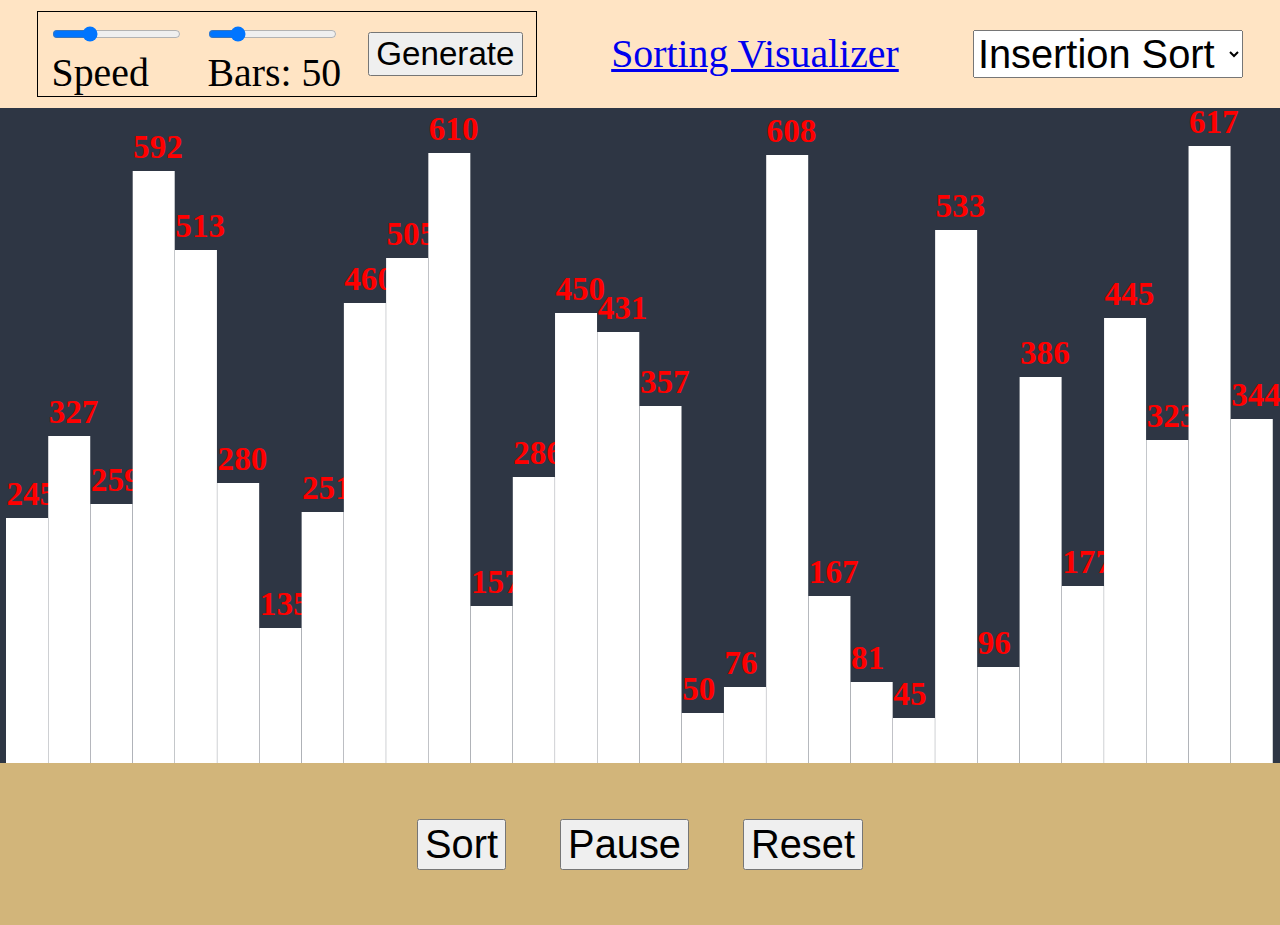
<file: ALGO/Sorting/index.html>
<!DOCTYPE html>
<html lang="en">
<head>
    <meta charset="UTF-8">
    <meta name="viewport" content="width=device-width, initial-scale=1.0">
    <title>Document</title>
    <link rel="stylesheet" href="main.css">
</head>
<body>
    <!---->
    <div id="header">
        
        <div id="headerLeft">
            <div class="slider">
                <input id="speedManager" type="range" value="100" min="25" max="300">
                <div class="speedValue">Speed</div>
            </div>
            <div class="slider">
                <input id="barsCount" type="range" value="30" min="25" max="50">
                <div class="barCountValue">Bars: 50</div>
            </div>
            <button id="generateBars">Generate</button>
        </div>

        <a href='#'> <span id="project_title">Sorting Visualizer</span>  </a>

        <div id="headerRight">
            <select id="sort_type" name="sort_type">
              <option value="insertion" selected>Insertion Sort</option>
              <option value="bubble">Bubble Sort</option>
              <option value="selection">Selection Sort</option>
              <option value="merge">Merge Sort</option>
              <option value="quick">Quick Sort</option>
            </select>
        </div>

    </div>

    <!--main work-space area-->
    <div id="playground">

    </div>

    <!--operating area-->
    <div id="controller">
        <div class="controllerOperations">
            <button id="startSorting">Sort</button>
            <button id="pauseSorting">Pause</button>
            <button id="resetSorting">Reset</button>
        </div>
    </div>


    <!--script programming-->
    <script src="sorting.js"></script>
</body>
</html>
</file>
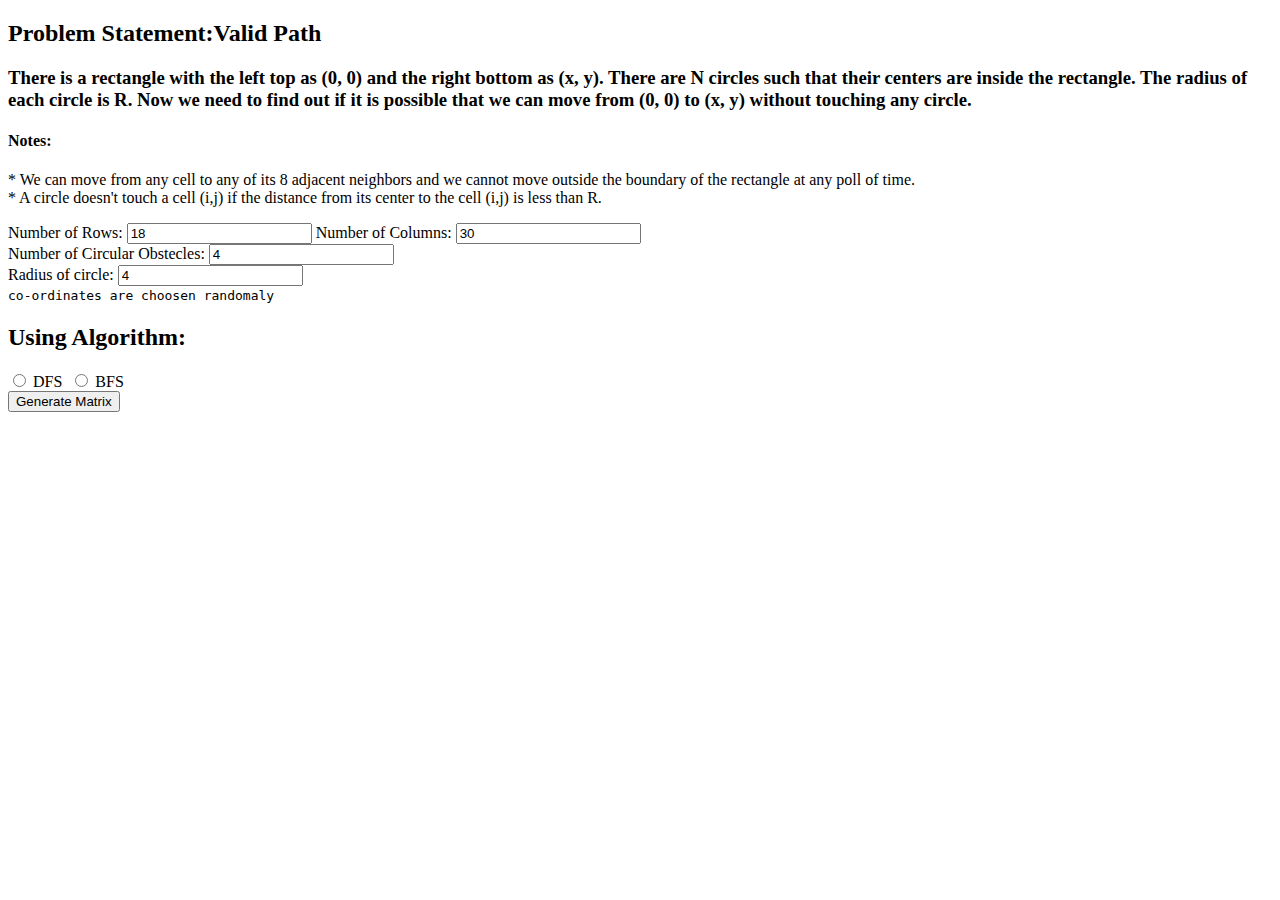
<file: ALGO/Graph/IB_validPath/index.html>
<!DOCTYPE html>
<html lang="en">
<head>
    <meta charset="UTF-8">
    <meta name="viewport" content="width=device-width, initial-scale=1.0">
    <title>Matrix Generator</title>
    <style>
        table {
            border-collapse: collapse;
        }
        table, th, td {
            border: 1px solid black;
            padding: 5px;
        }
    </style>
    
</head>
<body>
    <h2>Problem Statement:Valid Path</h2> 
    <div id="discription"  >
        <h3>There is a rectangle with the left top as (0, 0) and the right bottom as (x, y). There are N circles such that their centers are inside the rectangle.
            The radius of each circle is R. Now we need to find out if it is possible that we can move from (0, 0) to (x, y) without touching any circle.</h3>
       <h4>Notes:</h4>
       <p>
           * We can move from any cell to any of its 8 adjacent neighbors and we cannot move outside the boundary of the rectangle at any poll of time.<br>
           * A circle doesn't touch a cell (i,j) if the distance from its center to the cell (i,j) is less than R.
        </p>
    </div>
    <div>
    <label for="A">Number of Rows:</label>
    <input type="number" id="A" min="1" value="18">
    <label for="B">Number of Columns:</label>
    <input type="number" id="B" min="1" value="30"><br>
    <label for="C">Number of Circular Obstecles:</label>
    <input type="number" id="C" min="1" value="4"> <br>
    <label for="C">Radius of circle:</label>
    <input type="number" id="D" min="1" value="4"> <br>
    <tt>co-ordinates are choosen randomaly</tt>
    <!--<label for="cx">x-coordinate of circle:</label>
    <input type="text" id="cx" placeholder="enter single space between each value" style="width: 300px;">
    <br>
    <label for="cy">y-coordinate of circle:</label>
    <input type="text" id="cy"  placeholder="enter single space between each value" style="width: 300px;"><br>-->
    <h2>Using Algorithm: </h2>
    <input type="radio" id="dfs" name="algo">
    <label for="dfs">DFS</label>&nbsp;
    <input type="radio" id="bfs" name="algo">
    <label for="bfs">BFS</label><br>
    <button onclick="generateMatrix()">Generate Matrix</button>
    <br><br>
    <table id="matrix">
    </table> 
    </div>
    <script src="main.js"></script>
</body>
</html>
</file>
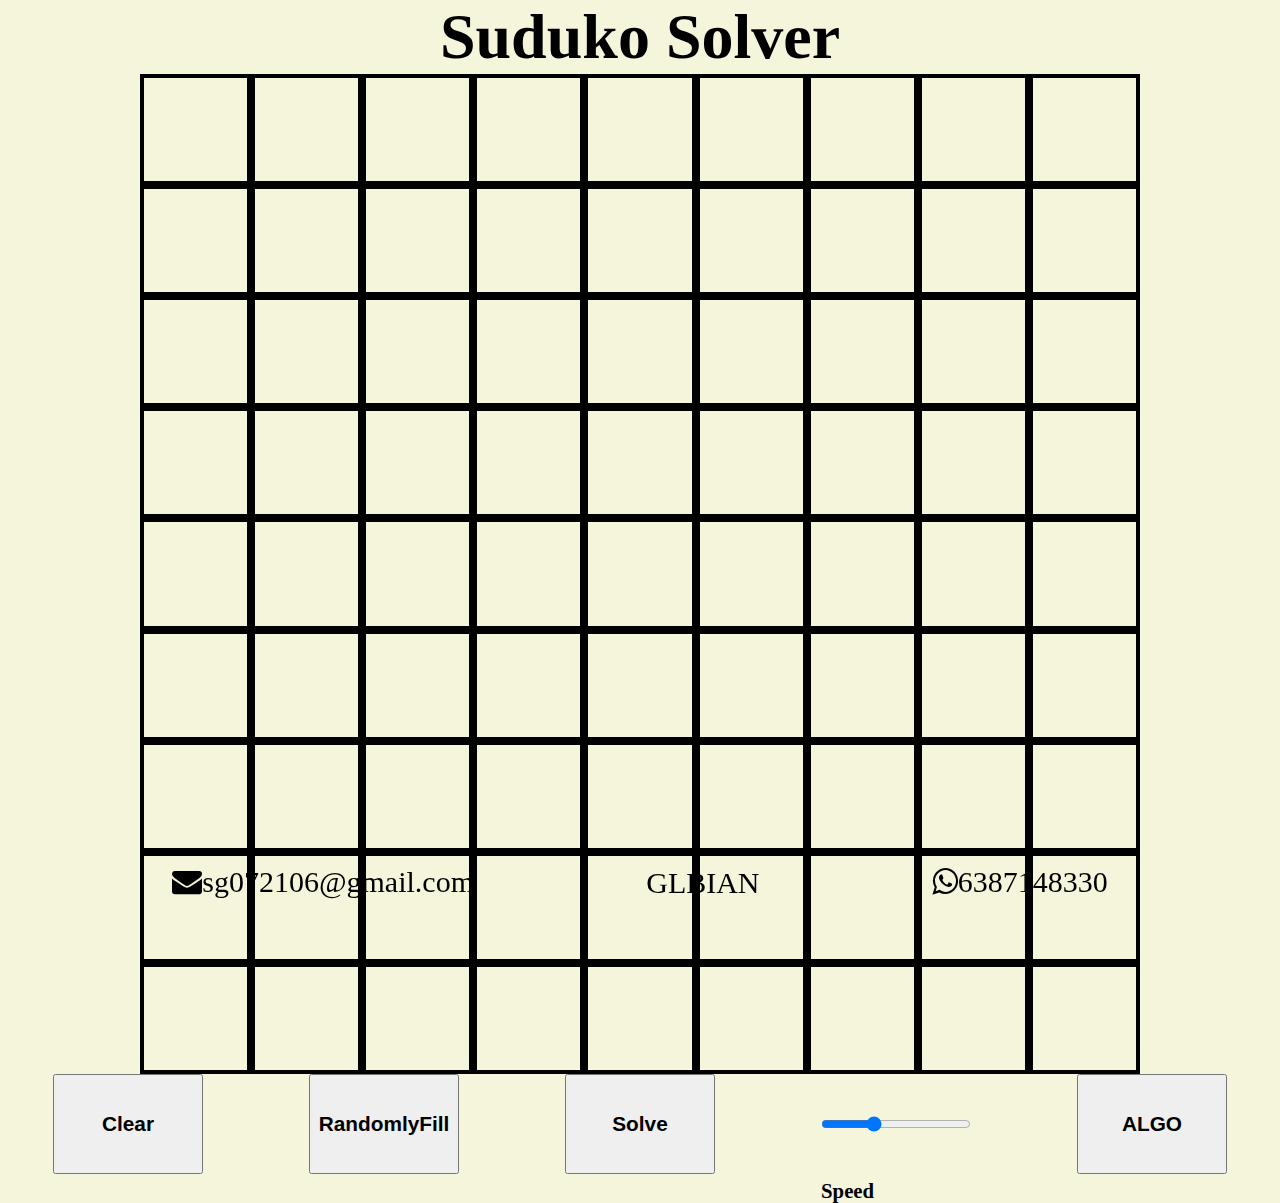
<file: ALGO/Graph/sudokoSolver/index.html>
<!DOCTYPE html>
<html lang="en">
<head>
    <meta charset="UTF-8">
    <meta name="viewport" content="width=device-width, initial-scale=1.0">
    <title>Document</title>
    <link rel="stylesheet" href="style.css" />
    <link rel="stylesheet" href="https://cdnjs.cloudflare.com/ajax/libs/font-awesome/4.7.0/css/font-awesome.min.css">
</head>
<body>
    <!--header section of page-->
    <div id="header">
        <h1>Suduko Solver</h1>
    </div>

    <!--WorkSpace Area-->
    <div id="mainFrame">
        <!--suduko box-->
        <div id="board">
            <table id="suduko"></table>
        </div>
        <!--Functionality to operate the solving process-->
        <div id="operator">
            <button class="but" id="clearBox">Clear</button>
            <button class="but" id="randomFill">RandomlyFill</button>
            <button class="but" id="solveBut">Solve</button>
            <div id="speedR" class="but">
                <input type="range" min="50" max="200" value="100" class="but" id="speedRegulator"> 
                <div>Speed</div>
            </div>
            <button class="but" id="AlgoSelection">ALGO</button>
        </div>
    </div>

    <!--footer section of page-->
    <div id="footer">
        <div class="footer"><i class="fa fa-envelope">sg072106@gmail.com</i>GLBIAN <i class="fa fa-whatsapp">6387148330</i></div>
    </div>
    <script src="script.js"></script>
</body>
</html>
</file>
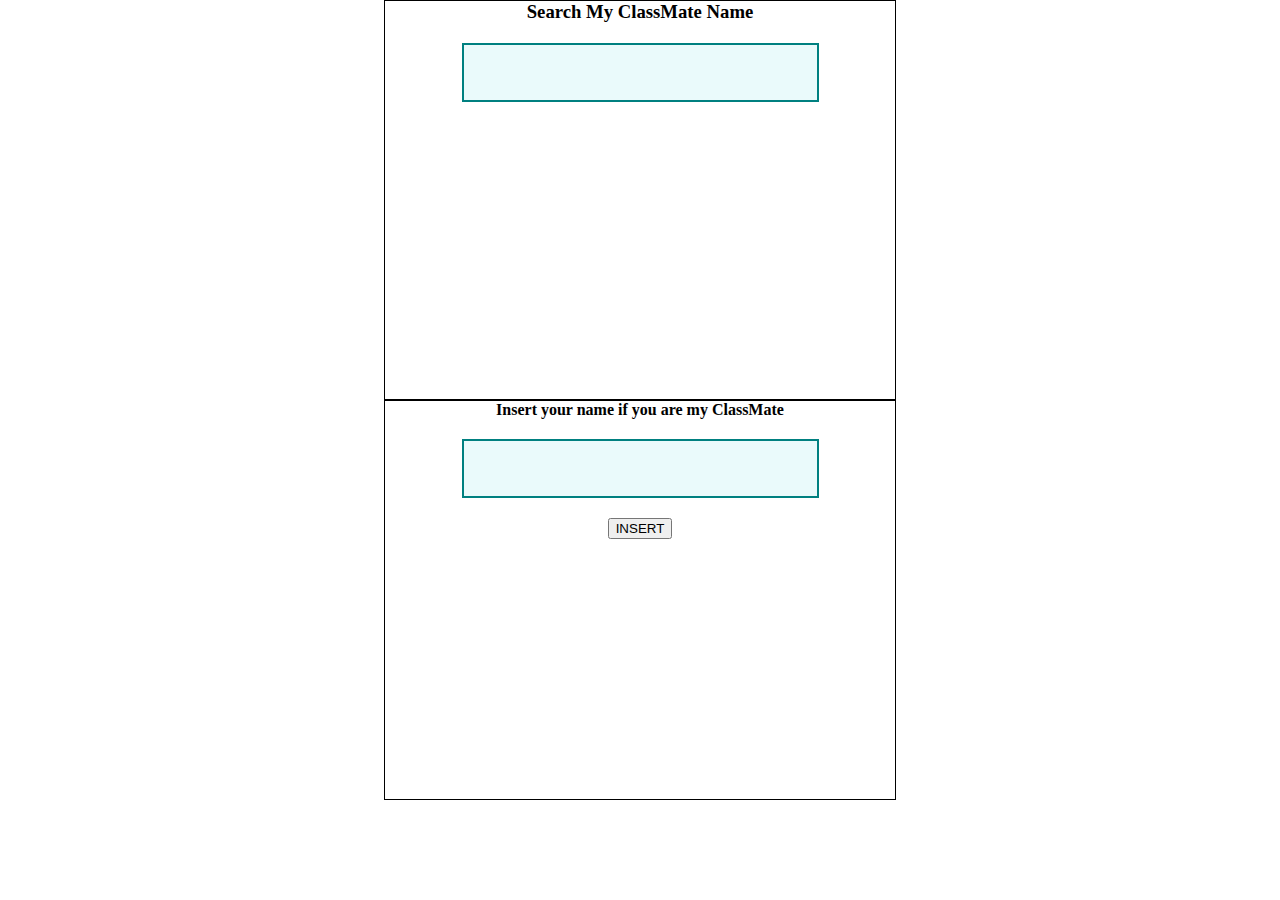
<file: ALGO/Tries/abc/index.html>
<!DOCTYPE html>
<html lang="en">
<head>
    <meta charset="UTF-8">
    <meta name="viewport" content="width=device-width, initial-scale=1.0">
    <link rel="stylesheet" href="trie.css">
    <title>Document</title>
</head>
<body>
    <!--da-->
    <div id="fun1">
        <h3>Search My ClassMate Name </h3>
        <input type="text" id="search" oninput="main()"> 
        <div id="search_id">

        </div>
    </div>
    <div id="fun2">
        <h4>Insert your name if you are my ClassMate </h4>
        <input type="text" id="in"> 
        <button onclick="insert_new()">INSERT</button>
        <span id="mess"></span>
    </div>

    <div id="list_box"></div>
    <script src="trie.js"></script>
</body>
</html>
</file>
<file: ALGO/Sorting/main.css>
*
{
    margin: 0 auto;
    box-sizing: border-box;
    font-size: 1.2em;
}

body 
{
    width: 100%;
    background-color: #2e3644;
}

#header
{
    display: flex;
    align-items: center;
    justify-content: space-around;
    height: 12vh;
    width: 100%;
    background-color: bisque;
}

#headerLeft
{
    width: 500px;
    display: flex;
    align-items: center;
    justify-content: space-between;
    font-size: 1em;
    border: 1px solid black;
}

#playground
{
    display: flex;
    width: 99%;
    min-width: 99%;
    height: 70vh;
    margin-left: auto;
    margin-right: auto;
    position: relative;
    margin-top: 25px;
}

.bar 
{
    margin-right: 1px;
    align-self: flex-end;
    transition: 0.2s transform ease;
    position: absolute;
}
  .barValue 
  {
    margin-right: 1px;
    align-self: flex-end;
    transition: 0.2s transform ease;
    position: absolute;
    color: red;
    font-weight: bold;
  }

#controller
{ 
    height: 18vh;
    display: flex;
    align-items: center;
    justify-content: space-around;
    background-color: #d2b57a;
}
.controllerOperations
{
    width: 500px;
    display: flex;
    align-items: center;
    justify-content: space-between;
}
</file>
<file: ALGO/Graph/sudokoSolver/style.css>
*
{
    margin:0 auto;
    box-sizing: border-box;
}

body
{
    background-color: beige;
}

#header
{
    display: flex;
    font-size: 2em;
    justify-content: center;
}
#mainFrame
{
    display: flex;
    flex-direction: column;
    justify-content: space-around;
    align-items: center;
    height: 90vh;
}

#board
{
    height: 1000px;
    width: 1000px; 
}

#suduko
{
    height: 1000px;
    width: 1000px;
}

#operator
{
    display: flex;
    width: 100vw;
    justify-content: space-around;
}
.but
{
    height:100px;
    width:150px;
    font-size: 1.3em;
    font-weight: bolder;
}


.footer
{
  display: flex;
  justify-content: space-around;
  font-size: 30px; 
}
#footer 
{
    position: fixed;
    bottom: 0;
    width: 100%;
    text-align: center; /* Ensure content is centered */
}
</file>
<file: ALGO/Tries/abc/trie.css>
*
{
    margin: 0 auto;
    box-sizing: border-box;
}
input{
    padding: 20px;
    width: 70%;
    border:2px solid teal;
    margin: 20px auto;
    background-color:#eafafb;
}
#fun1
{
    border: 1px solid black;
    width: 40%;
    min-width: 300px;
    height: 400px;
    display: flex;
    flex-direction: column;

}
#fun2{
    border: 1px solid black;
    width: 40%;
    min-width: 300px;
    height: 400px;
    display: flex;
    flex-direction: column;
}
#mess
{
    margin-top: 20px;
}
</file>
